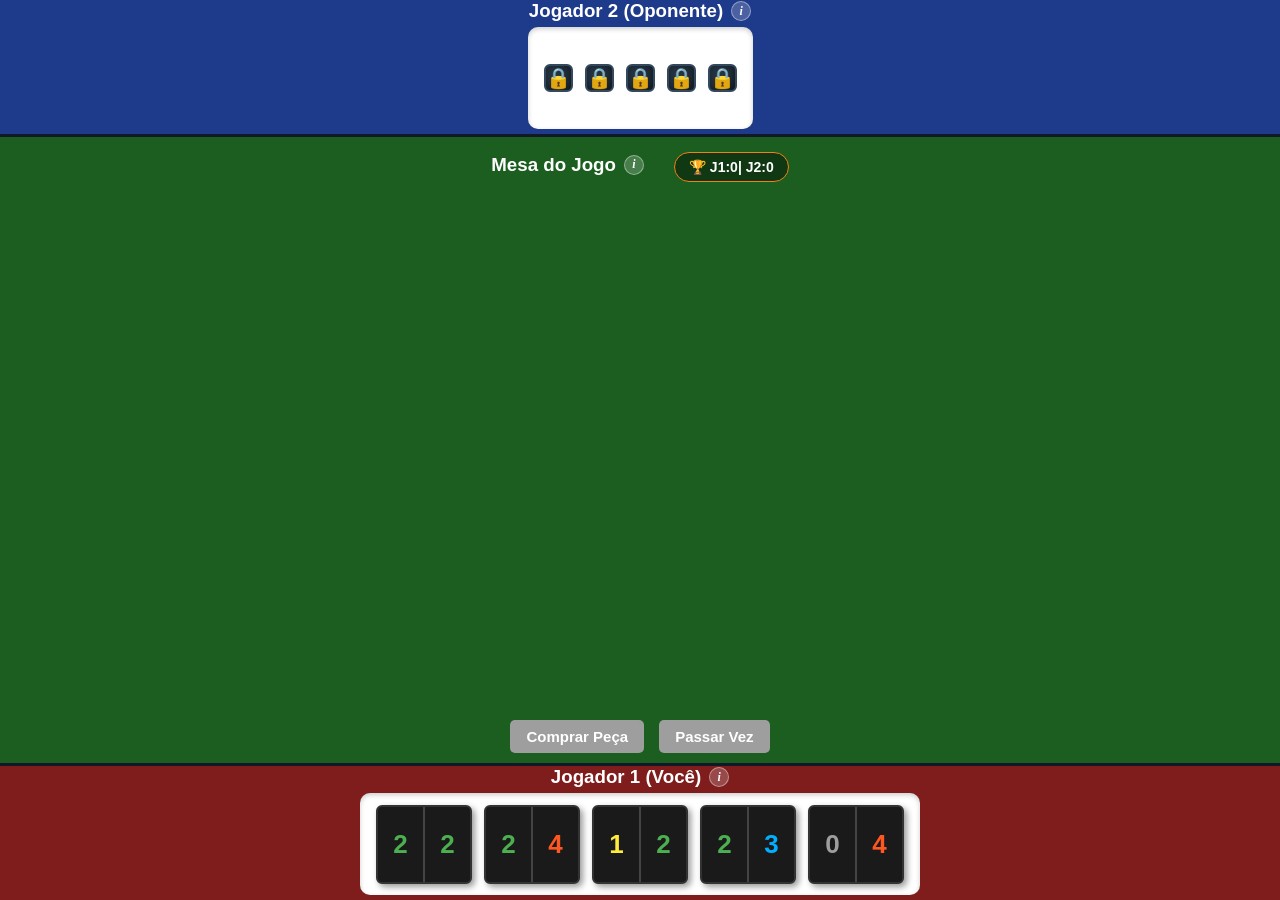
<file: index.html>
<!DOCTYPE html>
<html lang="pt-br">
<head>

    <meta charset="UTF-8">
    <meta http-equiv="X-UA-Compatible" content="IE=edge">
    <meta name="viewport" content="width=device-width, initial-scale=0.8">
    <link rel="stylesheet" href="style.css">
    <title>Dominó</title>
    

</head>
<body>

    <div class="area-jogador-topo">
        <div class="titulo-com-info">
            <h3>Jogador 2 (Oponente)</h3>
            <div class="info-container">
                <button class="info-btn" aria-label="Informações do Oponente">i</button>
                <div class="info-balao">
                    <strong>Oponente (IA):</strong> Visualize as peças restantes do adversário. <br>
                    <span id="info-qtd-j2">Peças restantes: 7</span>
                </div>
            </div>
        </div>
        <div class="mao-pecas" id="mao-jogador2"></div>
    </div>

    <div id="area-mesa">
        <div id="cabecalho-mesa">
            <div class="titulo-com-info" style="justify-content: center; margin-bottom: 5px;">
                <h3>Mesa do Jogo</h3>
                <div class="info-container" style="position: relative; right: auto; top: auto; transform: none;">
                    <button class="info-btn" aria-label="Informações da Mesa">i</button>
                    <div class="info-balao" id="balao-mesa">
                        <strong>Mesa do Jogo:</strong> Onde o dominó acontece. Arraste para os lados para navegar pelas pontas da mesa caso o jogo fique extenso.
                    </div>
                </div>
            </div>
            <div id="placar">🏆 J1: <span id="vitorias-j1">0</span> | J2: <span id="vitorias-j2">0</span></div>
            <div id="indicador-ponta-esquerda" class="indicador-ponta">Ponta: -</div>
            <div id="indicador-ponta-direita" class="indicador-ponta">Ponta: -</div>
        </div>
        
        <div id="tabuleiro"></div>
        
        <div id="seletor-lados-mesa">
            <div id="zona-esquerda" class="zona-clique"><span>⬅️ Jogar na Esquerda</span></div>
            <div id="zona-direita" class="zona-clique"><span>Jogar na Direita ➡️</span></div>
        </div>

        <div id="controles-jogo">
            <button id="btn-comprar" class="btn-acao">Comprar Peça</button>
            <button id="btn-passar" class="btn-acao" disabled>Passar Vez</button>
            <button id="btn-reiniciar" class="btn-acao" style="display: none; background-color: #2196f3;">Jogar Próxima Partida</button>
            <button id="btn-cancelar" class="btn-acao btn-cancelar" style="display: none;">Cancelar Seleção</button>
        </div>
    </div>

    <div class="area-jogador-base">
        <div class="titulo-com-info">
            <h3>Jogador 1 (Você)</h3>
            <div class="info-container">
                <button class="info-btn" aria-label="Minhas Informações">i</button>
                <div class="info-balao">
                    <strong>Sua Mão:</strong> Escolha uma peça válida para jogar. Se nenhuma encaixar, use os botões acima para comprar do monte ou passar seu turno.
                </div>
            </div>
        </div>
        <div class="mao-pecas" id="mao-jogador1"></div>
    </div>

    <script src="script.js"></script>

</body>
</file>
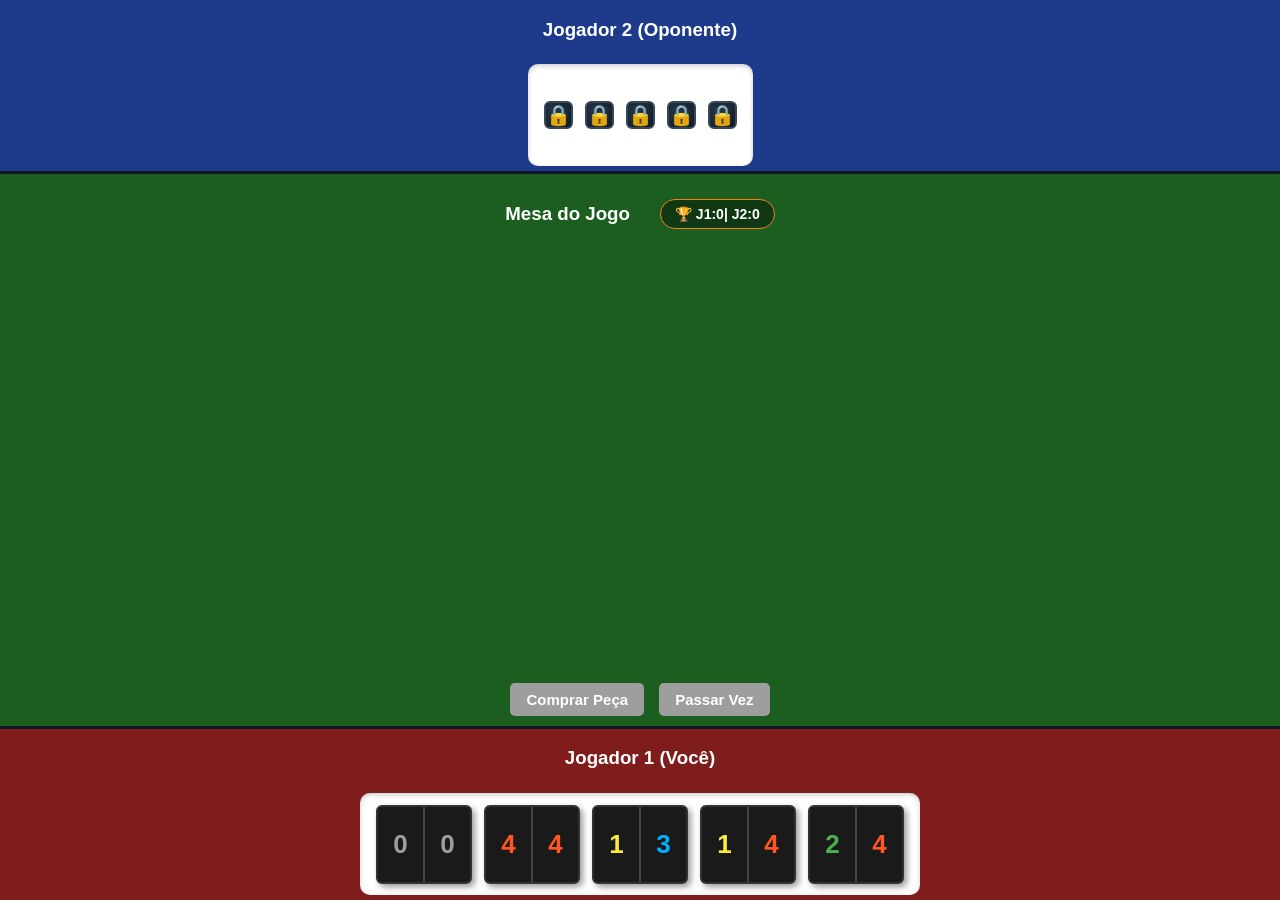
<file: Dominó v3.html>
<!DOCTYPE html>
<html lang="pt-br">
<head>

    <meta charset="UTF-8">
    <meta http-equiv="X-UA-Compatible" content="IE=edge">
    <meta name="viewport" content="width=device-width, initial-scale=0.8">
    <link rel="stylesheet" href="style.css">
    <title>Dominó</title>
    

</head>
<body>

    <div class="area-jogador-topo">
        <h3>Jogador 2 (Oponente)</h3>
        <div class="mao-pecas" id="mao-jogador2"></div>
    </div>

<div id="area-mesa" style="position: relative;">
    <div id="cabecalho-mesa">
        <h3>Mesa do Jogo</h3>
        <div id="placar">🏆 J1: <span id="vitorias-j1">0</span> | J2: <span id="vitorias-j2">0</span></div>
    </div>
    
    <div id="tabuleiro"></div>
    
    <div id="seletor-lados-mesa">
        <div id="zona-esquerda" class="zona-clique"><span>⬅️ Jogar na Esquerda</span></div>
        <div id="zona-direita" class="zona-clique"><span>Jogar na Direita ➡️</span></div>
    </div>

    <div id="controles-jogo">
        <button id="btn-comprar" class="btn-acao">Comprar Peça</button>
        <button id="btn-passar" class="btn-acao" disabled>Passar Vez</button>
        <button id="btn-reiniciar" class="btn-acao" style="display: none; background-color: #2196f3;">Jogar Próxima Partida</button>
    </div>
</div>
    <div class="area-jogador-base">
        <h3>Jogador 1 (Você)</h3>
        <div class="mao-pecas" id="mao-jogador1"></div>
    </div>

<script src="script.js"></script>

</body>
</file>
<file: style.css>
/* ==========================================================================
   1. ESTILOS PADRÕES (DESKTOP / BASE GERAL DO JOGO)
   ========================================================================== */
:root {
    --altura-topo-base: 60px;       /* Controla a altura das barras azul/vermelha */
    --tamanho-fonte-titulos: 16px;   /* Tamanho do texto "Jogador 1" e "Jogador 2" */
    --altura-peca: 75px;
    --largura-peca: 45px;
    --fonte-peca: 26px;
}

body {
    margin: 0;
    padding: 0;
    font-family: 'Segoe UI', Arial, sans-serif;
    height: 100vh; /* Ocupa exatamente o tamanho visível da tela */
    display: flex;
    flex-direction: column;
    overflow: hidden; /* Impede barras de rolagem indesejadas no navegador */
}

#tabuleiro:active {
    cursor: grabbing; /* Mãozinha fechada ao arrastar */
}

#tabuleiro::-webkit-scrollbar, .mao-pecas::-webkit-scrollbar {
    display: none;
}

/* 🟦 Metade de cima: Jogador 2 (Azul) */
.area-jogador-topo {
    background-color: #1e3a8a;
    min-height: var(--altura-topo-base);
    display: flex;
    flex-direction: column;
    justify-content: center;
    align-items: center;
    color: white;
    font-size: var(--tamanho-fonte-titulos);
    font-weight: bold;
}

/* Faz especificamente o primeiro balão (do topo) abrir para baixo */
.area-jogador-topo .info-balao {
    bottom: auto;
    top: 130%;
}

/* Inverte a setinha do balão do topo para apontar para cima */
.area-jogador-topo .info-balao::after {
    top: auto;
    bottom: 100%;
    border-color: transparent transparent #111827 transparent;
}

/* 🟥 Metade de baixo: Jogador 1 (Vermelho) */
.area-jogador-base {
    background-color: #7f1d1d;
    min-height: var(--altura-topo-base);
    display: flex;
    flex-direction: column;
    justify-content: center;
    align-items: center;
    color: white;
    font-size: var(--tamanho-fonte-titulos);
    font-weight: bold;
}

/* 🟩 O Tabuleiro Central (Mesa) */
#area-mesa {
    background-color: #1b5e20;
    flex-grow: 1;
    display: flex; 
    flex-direction: column;
    justify-content: space-between; /* Empurra os botões para a base da mesa */
    align-items: center;
    color: white;
    border-top: 0.2rem solid #111827;
    border-bottom: 0.2rem solid #111827;
    position: relative;
    padding-top: 10px;
    padding-bottom: 10px;
}

/* ⬜ As mãos dos jogadores (Fundo Branco) */
.mao-pecas {
    background-color: #ffffff;
    border-radius: 10px;
    min-height: calc(var(--altura-peca) + 15px);
    display: flex;
    justify-content: center;
    align-items: center;
    gap: 12px;
    padding: 6px var(--tamanho-fonte-titulos);
    margin-top: 5px;
    margin-bottom: 5px;
    box-shadow: inset 0 2px 5px rgba(0,0,0,0.2);
    overflow-x: auto;
    max-width: 90vw;
    cursor: grab;
}

#tabuleiro {
    display: flex;
    gap: 10px;
    padding: 15px;
    min-height: var(--altura-peca);
    align-items: center;
    overflow-x: auto; 
    max-width: 95vw;
    white-space: nowrap;
    cursor: grab;
    scroll-behavior: smooth;
}

/* 🀫 As Peças Pretas */
.peca-domino {
    background-color: #1a1a1a;
    border: 2px solid #333;
    border-radius: 6px;
    display: flex;
    box-shadow: 3px 3px 6px rgba(0,0,0,0.4);
    cursor: pointer;
    transition: transform 0.2s;
}

.peca-domino:hover {
    transform: translateY(-8px);
}

/* Lados da peça */
.metade-peca {
    width: var(--largura-peca);
    height: var(--altura-peca);
    display: flex;
    align-items: center;
    justify-content: center;
    font-size: var(--fonte-peca);
    font-weight: bold;
}

.metade-peca:first-child {
    border-right: 2px solid #444;
}

#controles-jogo {
    margin-top: 10px;
    display: flex;
    justify-content: center;
    gap: 15px;
}

.btn-acao {
    background-color: #f57f17;
    color: white;
    border: none;
    padding: 8px 16px;
    font-size: 15px;
    font-weight: bold;
    border-radius: 5px;
    cursor: pointer;
    box-shadow: 2px 2px 5px rgba(0,0,0,0.3);
    transition: background-color 0.2s, transform 0.1s;
}

.btn-acao:hover:not(:disabled) {
    background-color: #f9a825;
    transform: scale(1.05);
}

.btn-acao:disabled {
    background-color: #9e9e9e;
    cursor: not-allowed;
    box-shadow: none;
}

/* Estilo Base do Botão de Cancelar (Fica invisível no início) */
.btn-cancelar {
    background-color: #d32f2f !important;
    color: white !important;
    display: none; /* Controlado via JS com a classe auxiliar */
}

/* 🆕 Classe utilitária que o JS aciona para forçar a visibilidade */
.mostrar-botao {
    display: inline-block !important;
}

#seletor-lados-mesa {
    display: none;
    position: absolute;
    top: 40px;
    left: 0;
    width: 100%;
    height: calc(100% - 90px);
    z-index: 10;
}

.zona-clique {
    width: 50%;
    height: 100%;
    float: left;
    display: flex;
    align-items: center;
    justify-content: center;
    cursor: pointer;
    font-size: 18px;
    font-weight: bold;
    color: white;
    transition: background-color 0.2s;
    background-color: rgba(255, 255, 255, 0.08);
}

#zona-esquerda:hover {
    background-color: rgba(33, 150, 243, 0.3);
}

#zona-direita:hover {
    background-color: rgba(76, 175, 80, 0.3);
}

.zona-clique span {
    background: rgba(0, 0, 0, 0.6);
    padding: 8px 16px;
    border-radius: 20px;
    pointer-events: none;
}

#cabecalho-mesa {
    display: flex;
    justify-content: center;
    align-items: center;
    gap: 30px;
    margin-bottom: 5px;
}

#placar {
    display: inline-flex;
    align-items: center;
    justify-content: center;
    white-space: nowrap;       /* 🔥 ISSO IMPEDE O PLACAR DE QUEBRAR EM DUAS LINHAS */
    background-color: rgba(0, 0, 0, 0.4);
    padding: 6px 14px;
    border-radius: 20px;
    border: 1px solid #f57f17;
    font-size: 14px;
    font-weight: bold;
    color: #fff;
    margin: 5px auto;          /* Centraliza o placar horizontalmente */
}

.peca-domino.peca-oculta {
    background: linear-gradient(135deg, #2c3e50, #1a252f) !important;
    border: 2px solid #34495e !important;
    box-shadow: inset 0 0 10px rgba(0,0,0,0.5) !important;
    cursor: not-allowed;
}

.bloco-oculto {
    display: flex;
    justify-content: center;
    align-items: center;
    width: 100%;
    height: 100%;
    font-size: 20px;
}

/* ℹ️ ESTILOS PARA OS BALÕES DE ACESSIBILIDADE */

/* ℹ️ NOVO ALINHAMENTO COMPATÍVEL COM OS TÍTULOS */
.titulo-com-info {
    display: flex;
    align-items: center;
    justify-content: center; /* Centraliza o título e o ícone juntos */
    gap: 8px;               /* Espaçamento perfeito entre o texto e o "i" */
    position: relative;
    width: 100%;
}

.titulo-com-info h3 {
    margin: 0;             /* Remove margens que desalinhavam o topo */
}

/* Ajuste do contêiner para não quebrar o fluxo linear */
.info-container {
    position: relative;
    display: inline-block;
    z-index: 25;
}

.info-btn {
    background: rgba(255, 255, 255, 0.2);
    color: white;
    border: 1px solid rgba(255, 255, 255, 0.4);
    border-radius: 50%;
    width: 20px;
    height: 20px;
    font-size: 12px;
    font-family: 'Georgia', serif;
    font-weight: bold;
    font-style: italic;
    cursor: pointer;
    display: flex;
    align-items: center;
    justify-content: center;
    transition: background 0.2s;
}

.info-btn:hover, .info-btn:focus {
    background: #f57f17;
    border-color: #f57f17;
}

/* BALÃO DE DIÁLOGO ADAPTADO */
.info-balao {
    display: none;
    position: absolute;
    bottom: 130%;
    left: 50%;
    transform: translateX(-50%); /* Centraliza o balão em relação ao ícone "i" */
    background-color: #111827;
    color: #f3f4f6;
    padding: 10px 14px;
    border-radius: 8px;
    font-size: 13px;
    line-height: 1.4;
    width: 220px;
    box-shadow: 0 4px 12px rgba(0,0,0,0.3);
    font-weight: normal;
    text-align: left;
}

/* Seta centralizada apontando para o botão */
.info-balao::after {
    content: "";
    position: absolute;
    top: 100%;
    left: 50%;
    transform: translateX(-50%);
    border-width: 6px;
    border-style: solid;
    border-color: #111827 transparent transparent transparent;
}

/* Exibe o balão ao passar o mouse ou focar */
.info-container:hover .info-balao, .info-container:focus-within .info-balao,
.info-btn:focus + .info-balao {
    display: block !important; /* ⚡ ATIVAÇÃO ROBUSTA DOS BALÕES (HOVER, FOCO OU CLIQUE) */
}

/* Ajuste específico para o balão da mesa não cortar na esquerda em mobile */
#balao-mesa {
    left: 50%;
    transform: translateX(-50%);
}

/* 📍 ESTILO DOS MARCADORES DE PONTAS */
.indicador-ponta {
    position: absolute;
    top: 55px; /* Alinhado acima da linha das peças */
    background-color: #ffca28;
    color: #000;
    padding: 2px 8px;
    border-radius: 4px;
    font-size: 12px;
    font-weight: bold;
    box-shadow: 1px 1px 4px rgba(0,0,0,0.3);
    pointer-events: none; /* Não interfere nos cliques da mesa */
    z-index: 5;
}

#indicador-ponta-esquerda {
    left: 20px;
}

#indicador-ponta-direita {
    right: 20px;
}

/* ==========================================================================
   2. REGRAS EXCLUSIVAS PARA MOBILE (SEMPRE NO FINAL DO ARQUIVO)
   ========================================================================== */
@media (max-width: 768px) {
    :root {
        --altura-topo-base: 40px;  /* Agora sim sobrescreve os 60px no celular */
        --altura-peca: 55px;       /* Agora sim sobrescreve os 75px no celular */
        --largura-peca: 33px;
        --fonte-peca: 18px;
        --tamanho-fonte-titulos: 14px;
    }
    
    .info-balao {
        width: 180px;
        font-size: 12px;
    }

    #area-mesa {
        max-height: 50vh; /* Limita a área verde para salvar o espaço do J1 */
    }

    .mao-pecas {
        min-height: 75px;
        padding: 4px 8px;
        max-width: 95vw;
    }
    
    #controles-jogo {
        margin-top: 5px;
        margin-bottom: 5px;
    }

    .btn-cancelar {
        min-width: 120px !important; /* Trava estrutural para telas Android */
        z-index: 20 !important;
    }
}
</file>
